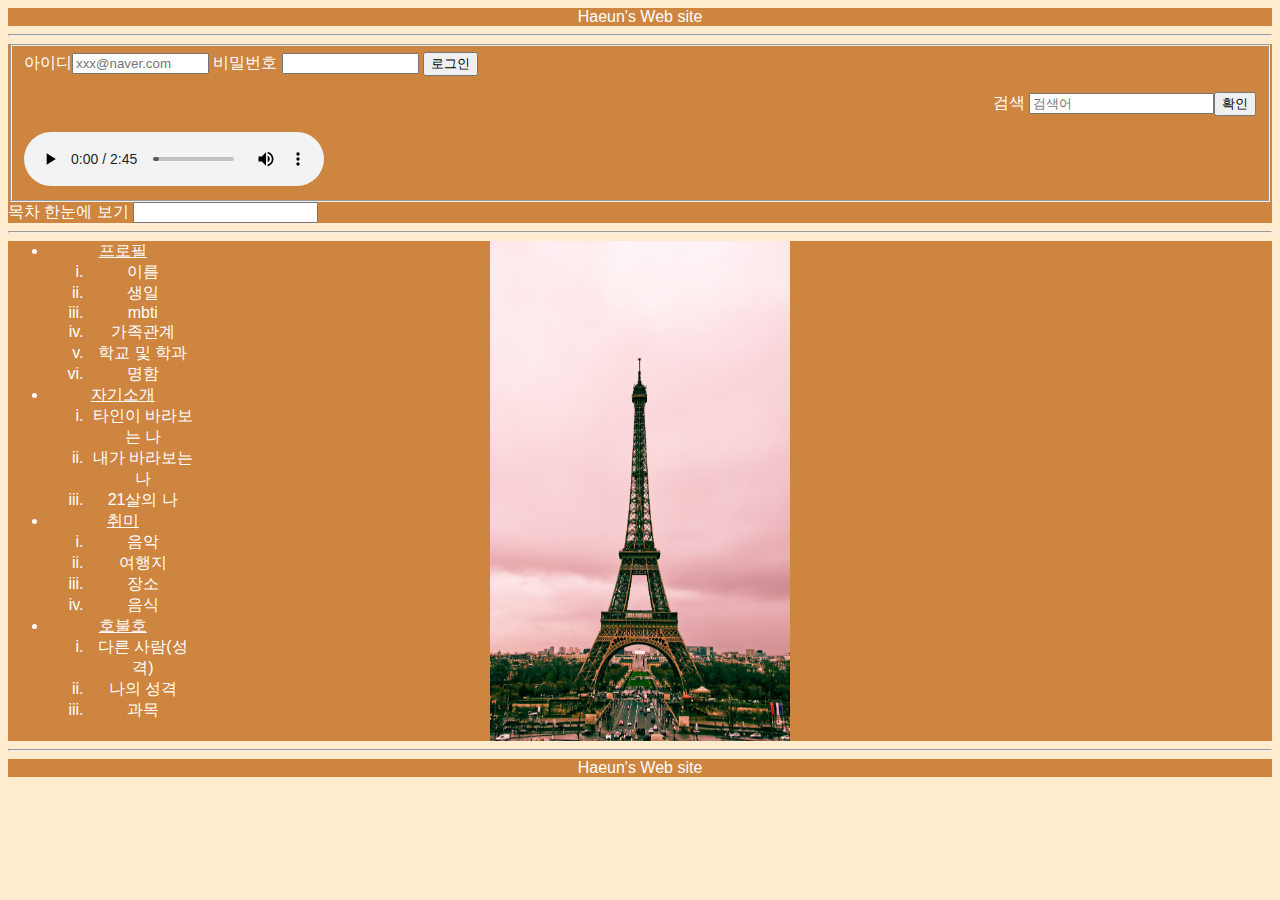
<file: index.html>
<!DOCTYPE html>
<html lang="en">
<head>
    <meta charset="UTF-8">
    <meta name="viewport" content="width=device-width, initial-scale=1.0">
    <title>Document</title>
</head>
<body>
</body>
<script>
    window.onload = () => {
        window.location.href = "main.html";
    }
</script>
</html>
</file>
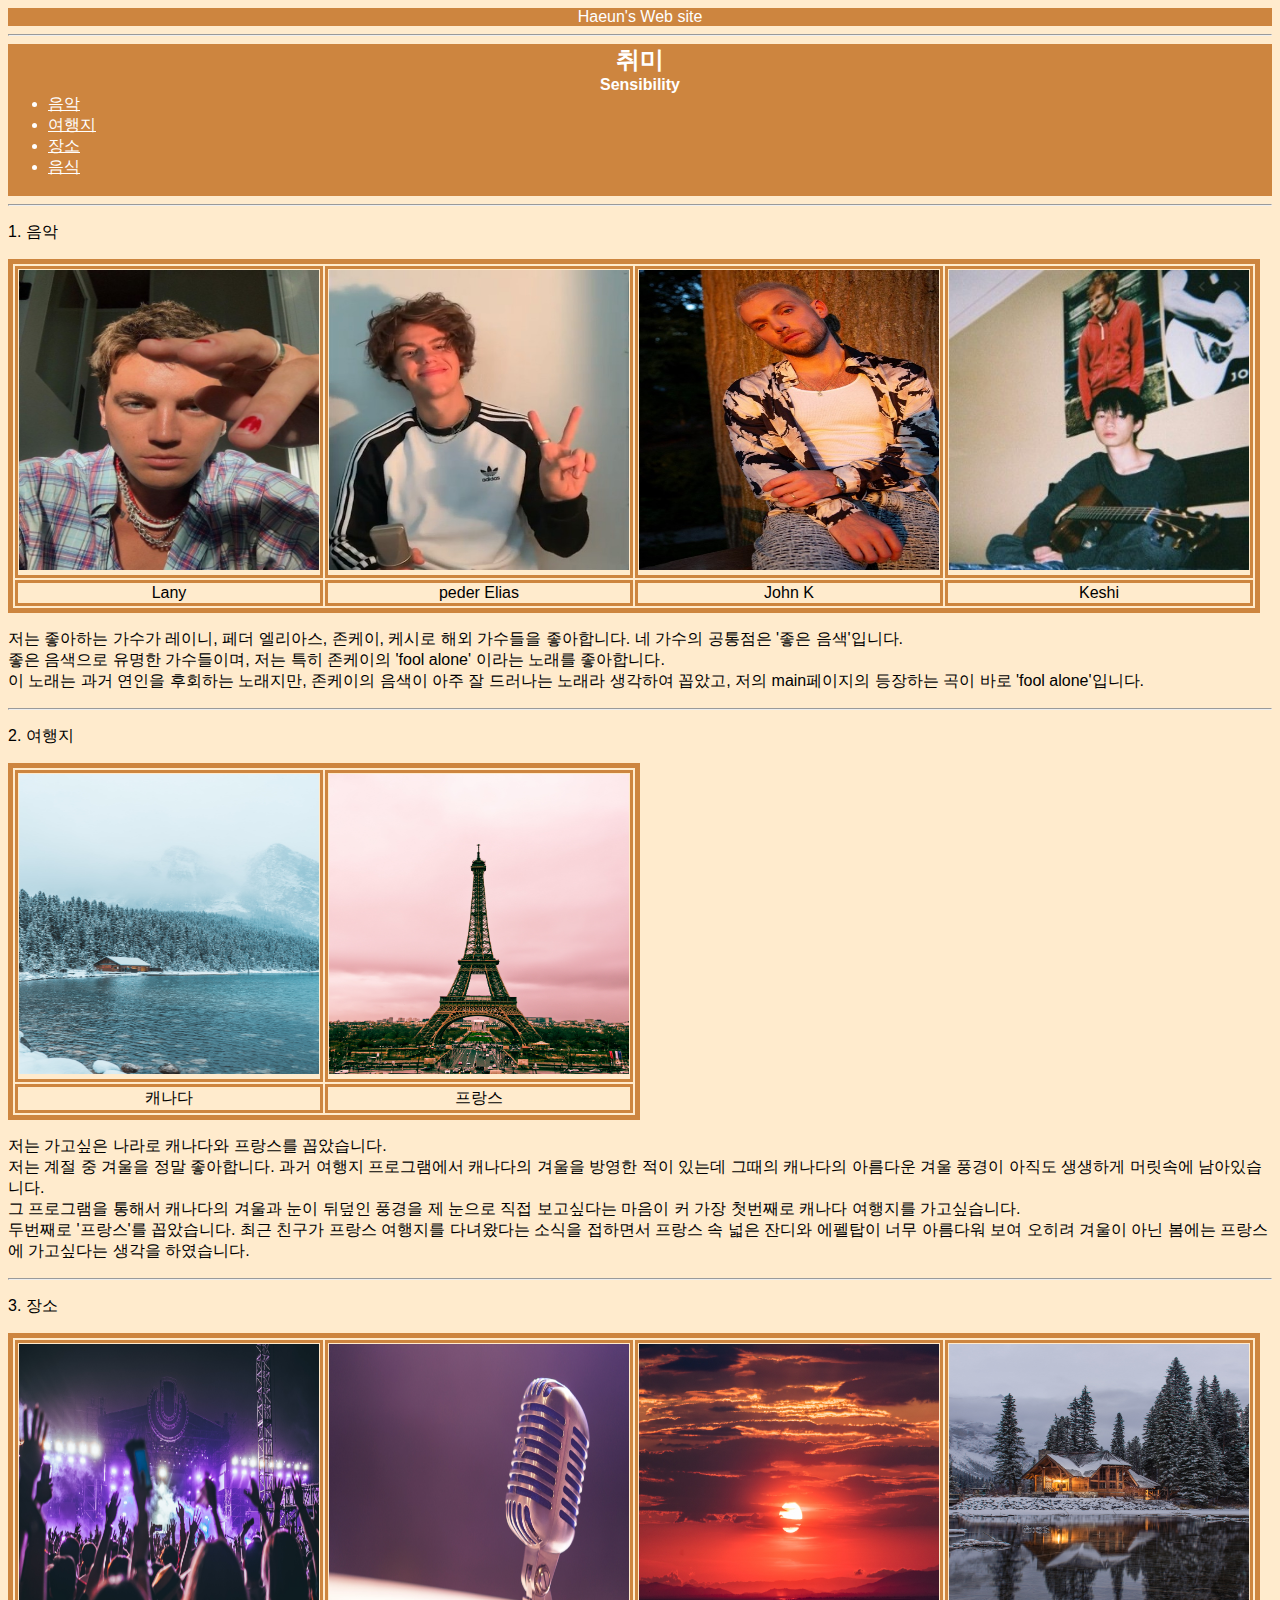
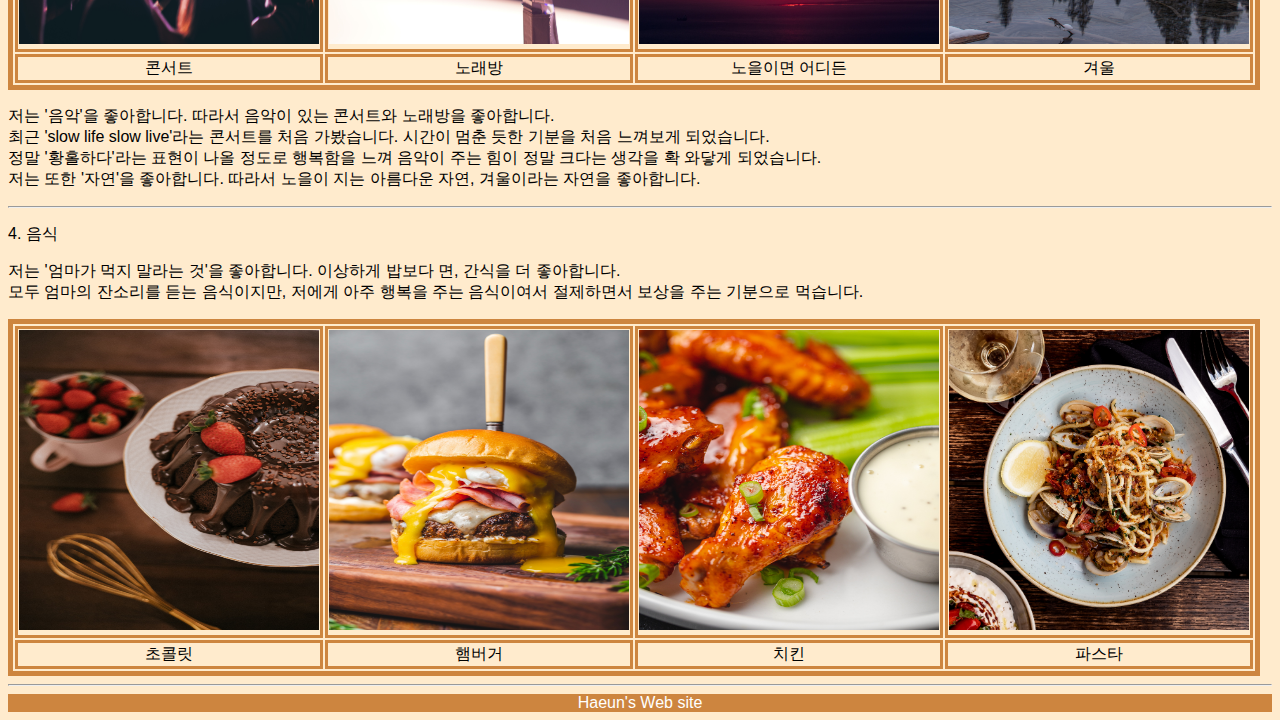
<file: hobby.html>
<!DOCTYPE html>
        <html>
        <head>
                <meta charset="utf-8">
                    <title>취미</title>
                    <style>
                    @import url(all.css);
                        div{color:white; text-align: center;}
                        h4{
                            text-align: center; color:white; margin-bottom: 0px; margin-top: 0px; background-color: peru;
                        }
                    </style>
                    
        </head>
        <body>
        
            <div>
                Haeun's Web site</div>
                <hr>
                <h2>취미</h2>
                <h4>Sensibility</h4>
                
                <ul>
                    <li><a href="#music">음악</a></li>
                    <li><a href="#travel">여행지</a></li>
                    <li><a href="#place">장소</a></li>
                    <li><a href="#food">음식</a></li><br>
                </ul>
                <hr>
        <p id="musuic">1. 음악</p>
        <form>
        <table>
        <thead>
            <tr>
                <th><img src="img/lany.jpg" width="300px" height="300px"></th>
                <th><img src="img/peder Elias.jpg" width="300px" height="300px"></th>
                <th><img src="img/존케이.jpg" width="300px" height="300px"></th>
                <th><img src="img/케시.jpg" width="300px" height="300px"></th>
            </tr>
            </thead>
            <tbody>
                <tr><td>Lany</td><td>peder Elias</td><td>John K</td><td>Keshi</td></tr>
            </tbody>
        </table>
        </form>
            
        <p>저는 좋아하는 가수가 레이니, 페더 엘리아스, 존케이, 케시로 해외 가수들을 좋아합니다. 네 가수의 공통점은 '좋은 음색'입니다.<br>
            좋은 음색으로 유명한 가수들이며, 저는 특히 존케이의 'fool alone' 이라는 노래를 좋아합니다. <br>
            이 노래는 과거 연인을 후회하는 노래지만, 존케이의 음색이 아주 잘 드러나는 노래라 생각하여 꼽았고, 저의 main페이지의 등장하는 곡이 바로 'fool alone'입니다. 
        </p>
        <hr>
        <p id="travel">2. 여행지</p>
        <form>
            <table>
            <thead>
                <tr>
                    <th><img src="img/canada.jpg" width="300px" height="300px"></th>
                    <th><img src="img/프랑스1.jpg" width="300px" height="300px"></th>
                    
                </tr>
                </thead>
                <tbody>
                    <tr><td>캐나다</td><td>프랑스</td></tr>
                </tbody>
            
            </table>
            </form>
            <p>
                저는 가고싶은 나라로 캐나다와 프랑스를 꼽았습니다.<br>
                저는 계절 중 겨울을 정말 좋아합니다. 과거 여행지 프로그램에서 캐나다의 겨울을 방영한 적이 있는데 그때의 캐나다의 아름다운 겨울 풍경이 아직도 생생하게 머릿속에 남아있습니다.<br> 
                그 프로그램을 통해서 캐나다의 겨울과 눈이 뒤덮인 풍경을 제 눈으로 직접 보고싶다는 마음이 커 가장 첫번째로 캐나다 여행지를 가고싶습니다.<br>
                두번째로 '프랑스'를 꼽았습니다. 최근 친구가 프랑스 여행지를 다녀왔다는 소식을 접하면서 프랑스 속 넓은 잔디와 에펠탑이 너무 아름다워 보여 오히려 겨울이 아닌 봄에는 프랑스에 가고싶다는 생각을 하였습니다.

            </p>
        <hr>
        <p id="place">3. 장소</p>
        <form>
            <table>
            <thead>
                <tr>
                    <th><img src="img/concert.jpg" width="300px" height="300px"></th>
                    <th><img src="img/sing.jpg" width="300px" height="300px"></th>
                    <th><img src="img/sunset.jpg" width="300px" height="300px"></th>
                    <th><img src="img/winter1.jpg" width="300px" height="300px"></th>
                </tr>
                </thead>
                <tbody>
                    <tr><td>콘서트</td><td>노래방</td><td>노을이면 어디든</td><td>겨울</td></tr>
                </tbody>
            
            </table>
            </form>
            <p>
                저는 '음악'을 좋아합니다. 따라서 음악이 있는 콘서트와 노래방을 좋아합니다.<br>
                최근 'slow life slow live'라는 콘서트를 처음 가봤습니다. 시간이 멈춘 듯한 기분을 처음 느껴보게 되었습니다.<br>
                정말 '황홀하다'라는 표현이 나올 정도로 행복함을 느껴 음악이 주는 힘이 정말 크다는 생각을 확 와닿게 되었습니다.<br>
                저는 또한 '자연'을 좋아합니다. 따라서 노을이 지는 아름다운 자연, 겨울이라는 자연을 좋아합니다. 

            </p>
        <hr>
        <p id="food">4. 음식</p>
        <form>
            <table>
            <thead>
                <tr>
                    <th><img src="img/chocolate1.jpg" width="300px" height="300px"></th>
                    <th><img src="img/버거.jpg" width="300px" height="300px"></th>
                    <th><img src="img/치킨.jpg" width="300px" height="300px"></th>
                    <th><img src="img/pasta.jpg" width="300px" height="300px"></th>
                </tr>
                </thead>
                <tbody>
                    <tr><td>초콜릿</td><td>햄버거</td><td>치킨</td><td>파스타</td></tr>
                </tbody>
            <p>
                저는 '엄마가 먹지 말라는 것'을 좋아합니다. 이상하게 밥보다 면, 간식을 더 좋아합니다.<br>
                모두 엄마의 잔소리를 듣는 음식이지만, 저에게 아주 행복을 주는 음식이여서 절제하면서 보상을 주는 기분으로 먹습니다.
        </p>
            </table>
            </form>
        <hr>
        <div>
            Haeun's Web site</div>
  </body>
        </html>
</file>
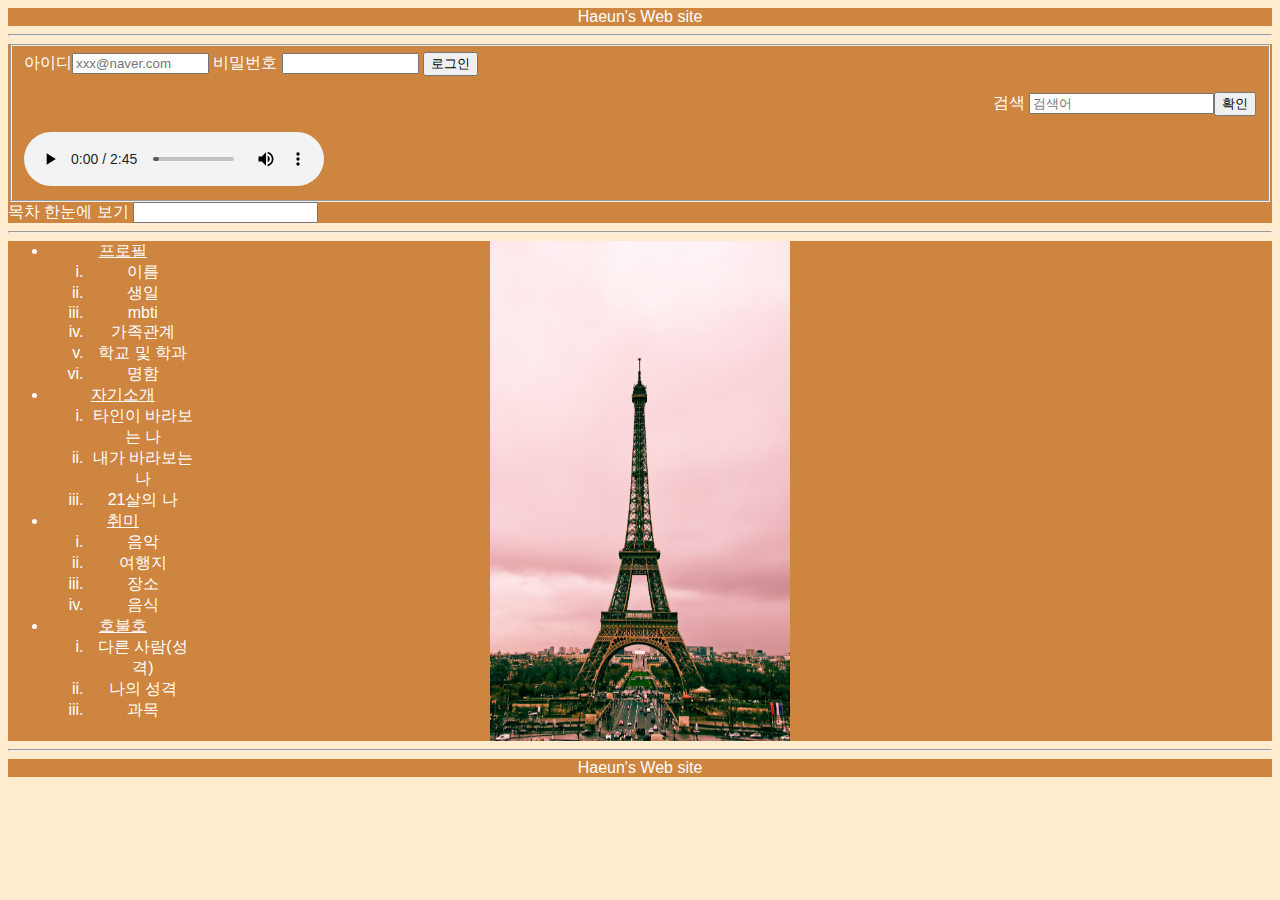
<file: main.html>
<!DOCTYPE html>
<html>
<head>
    <meta charset="utf-8">
    <title>Hello haeun's World</title>
    <style>

        @import url(all.css);

        form {
            color: white;
            background-color: peru;
        }

        #two {
            border-left: 50px solid black;
            background-color: #0B3861;
            width: 0px;
            height: 100%;
        }

        p {
            text-align: right;
        }

        #three {
            background-color: #866311;
            height: 30px;
        }

        #profile {
            background-color: antiquewhite;
        }

        .foot {
            width: 100%;
            clear: both;
        }

        nav {
            color: white;
            width: 15%;
        }

        img {
            width: 300px;
            height: 500px;
            align-content: center;
        }

        form {
            align-content: right;
        }

    </style>
</head>
<body style="height: 100%">

<div>
    Haeun's Web site
</div>
<hr>
<form>
    <aside>
        <fieldset>
            <label for="id">아이디</label><input id="id" placeholder="xxx@naver.com" size="14" type="text">
            <label for="pw">비밀번호</label> <input id="pw" size="14" type="text" value=""> <input type="button"
                                                                                               value="로그인">
            <p><label for="search">검색</label> <input id="search" placeholder="검색어" size="20" type="search"
                                                     value=""><input type="button" value="확인"></p>
            <audio autoplay controls loop src="music/John K - fool alone (Lyrics).mp3"/>
        </fieldset>
    </aside>
    목차 한눈에 보기 <input list="list" type="text">
    <datalist id="list">
        <option value="프로필">
        <option value="자기소개">
        <option value="취미">
        <option value="호불호"></option>
    </datalist>
</form>
<hr>
<div style="display: flex; flex-direction: row; position: relative; height: 100%;"  >
    <nav style="position: absolute; left: 0">
        <ul>
            <li><a href="profile.html" target="_blank">프로필</a></li>
            <ol type="i">
                <li>이름</li>
                <li>생일</li>
                <li>mbti</li>
                <li>가족관계</li>
                <li>학교 및 학과</li>
                <li>명함</li>
            </ol>

            <li><a href="selfIntroduce.html" target="_blank">자기소개</a></li>
            <ol type="i">
                <li>타인이 바라보는 나</li>
                <li>내가 바라보는 나</li>
                <li>21살의 나</li>
            </ol>

            <li><a href="hobby.html" target="_blank">취미</a></li>
            <ol type="i">
                <li>음악</li>
                <li>여행지</li>
                <li>장소</li>
                <li>음식</li>

            </ol>
            <li><a href="value.html" target="_blank">호불호</a></li>
            <ol type="i">
                <li>다른 사람(성격)</li>
                <li>나의 성격</li>
                <li>과목</li>
            </ol>
        </ul>
    </nav>
    <img alt="프랑스 사진 없음" src="img/프랑스1.jpg" style="margin: 0 auto">
</div>
</aside>
<footer class="foot">
    <hr>
    <div>
        Haeun's Web site
    </div>
</footer>
</body>
</utf-8>
</html>
</file>
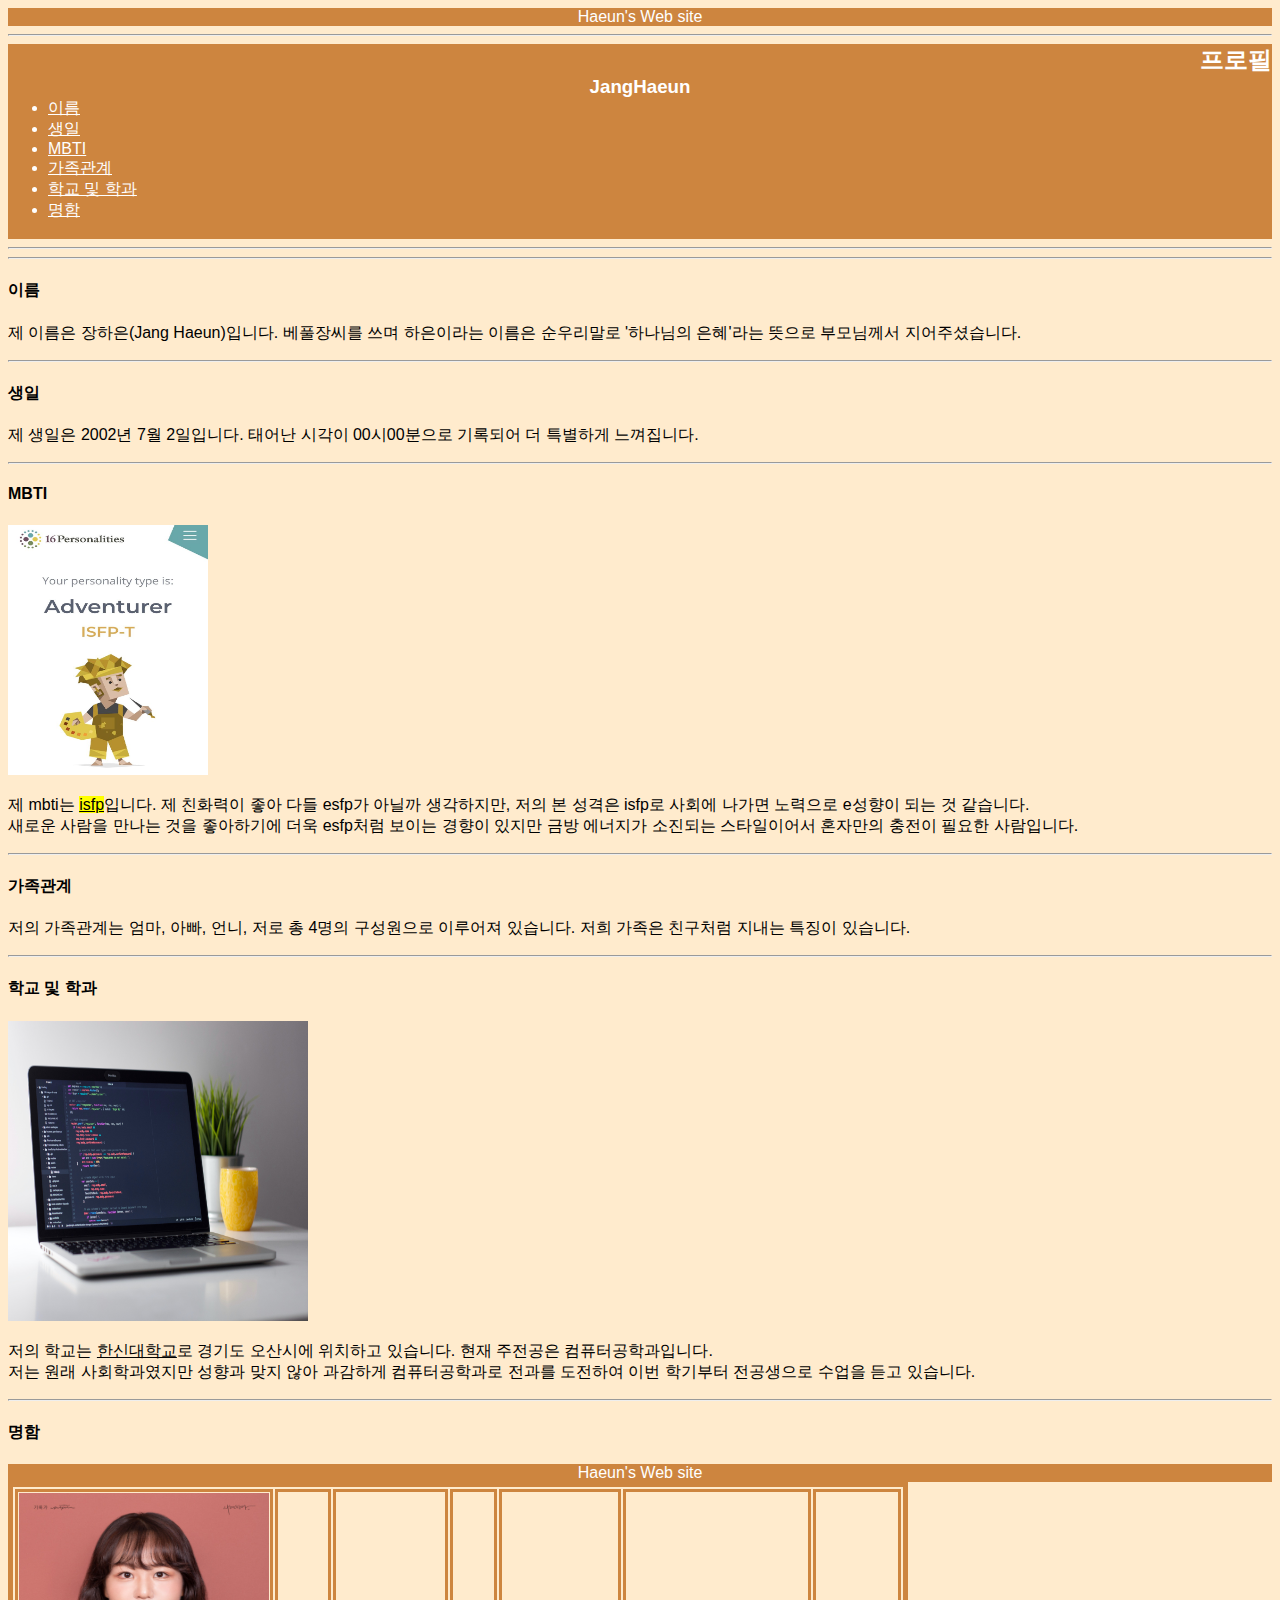
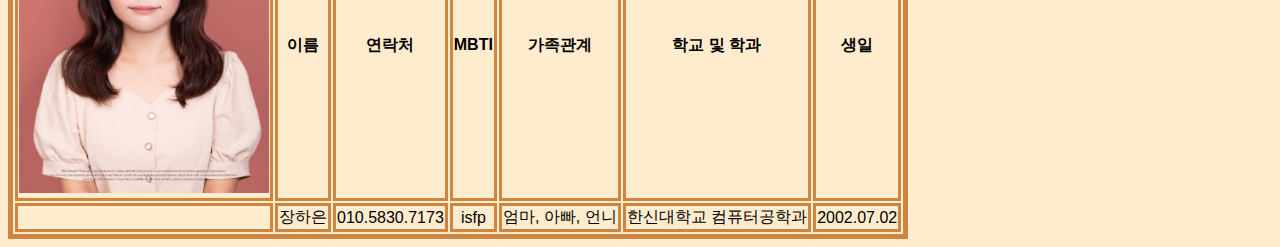
<file: profile.html>
<!DOCTYPE html>
<html>
   <head>
        <meta charset="utf-8">
        <title>프로필</title>
        <style>
            @import url(all.css);
           
            h2{
               text-align: right; color:white; margin-bottom: 0px; margin-top: 0px; background-color: peru;
            }
            h3{
                text-align: center; color:white; margin-bottom: 0px; margin-top: 0px; background-color: peru;
            }

            div{color:white; text-align: center;}

       
          
        </style>
   </head>
   <body>
    <div>
        Haeun's Web site</div>
    <hr>
            <h2>프로필</h2>
            <h3>JangHaeun</h3>
    <nav>
    <ul>
        <li><a href="#name">이름</a></li>
        <li><a href="#birthday">생일</a></li>
        <li><a href="#mbti">MBTI</a></li>
        <li><a href="#family">가족관계</a></li>
        <li><a href="#school">학교 및 학과</a></li>
        <li><a href="#Business Card">명함</a></li><br>
      </ul>
    </nav>
     <hr>
          

    <section>
     <hr>
     <h4 id="name">이름</h4>
     <p>제 이름은 장하은(Jang Haeun)입니다. 베풀장씨를 쓰며 하은이라는 이름은 순우리말로 '하나님의 은혜'라는 뜻으로 부모님께서 지어주셨습니다.</p>
     <hr>
     <h4 id="birthday">생일</h4>
     <p>제 생일은 2002년 7월 2일입니다. 태어난 시각이 00시00분으로 기록되어 더 특별하게 느껴집니다.</p>
     <hr>
     <h4 id="mbti">MBTI</h4>
     <img src="img/isfp.jpg" width="200px" height="250">
     <p>제 mbti는 <a href="https://namu.wiki/w/ISFP" style="color: black"><mark>isfp</mark></a>입니다. 제 친화력이 좋아 다들 esfp가 아닐까 생각하지만, 저의 본 성격은 isfp로 사회에 나가면 노력으로 e성향이 되는 것 같습니다.<br>
        새로운 사람을 만나는 것을 좋아하기에 더욱 esfp처럼 보이는 경향이 있지만 금방 에너지가 소진되는 스타일이어서 혼자만의 충전이 필요한 사람입니다.</p>
     <hr>
    <h4 id="family">가족관계</h4>
    <p>저의 가족관계는 엄마, 아빠, 언니, 저로 총 4명의 구성원으로 이루어져 있습니다. 저희 가족은 친구처럼 지내는 특징이 있습니다.</p>   
    <hr>
    <h4 id="school">학교 및 학과</h4>
    <img src="img/computer.jpg" width="300" height="300" title="unsplash에서 다운로드" alt="컴퓨터 사진 없음">
    <p>저의 학교는 <a href="https://www.hs.ac.kr/kor/index.do" style="color: black">한신대학교</a>로 경기도 오산시에 위치하고 있습니다. 현재 주전공은 컴퓨터공학과입니다.<br>저는 원래 사회학과였지만 성향과 맞지 않아 과감하게 컴퓨터공학과로 전과를 도전하여 이번 학기부터 전공생으로 수업을 듣고 있습니다.</p>
    
    <hr>
    <h4 id="Business Card">명함</h4>
     <table id="table">
        <thead>
            <tr>
                <th><img src="img/haeun.jpg" width="250px" height="300px" title="시현하다에서 촬영"></th> 
                <th>이름</th><th>연락처</th><th>MBTI</th><th>가족관계</th><th>학교 및 학과</th><th>생일</th></tr>
        </thead>
        <tbody>
            <tr>
                <td></td><td>장하은</td><td>010.5830.7173</td><td>isfp</td><td>엄마, 아빠, 언니</td><td>한신대학교 컴퓨터공학과</td><td>2002.07.02</td>
            </tr>
        </tbody>
   
       <div>
            Haeun's Web site</div>
        </section>
</body>
</file>
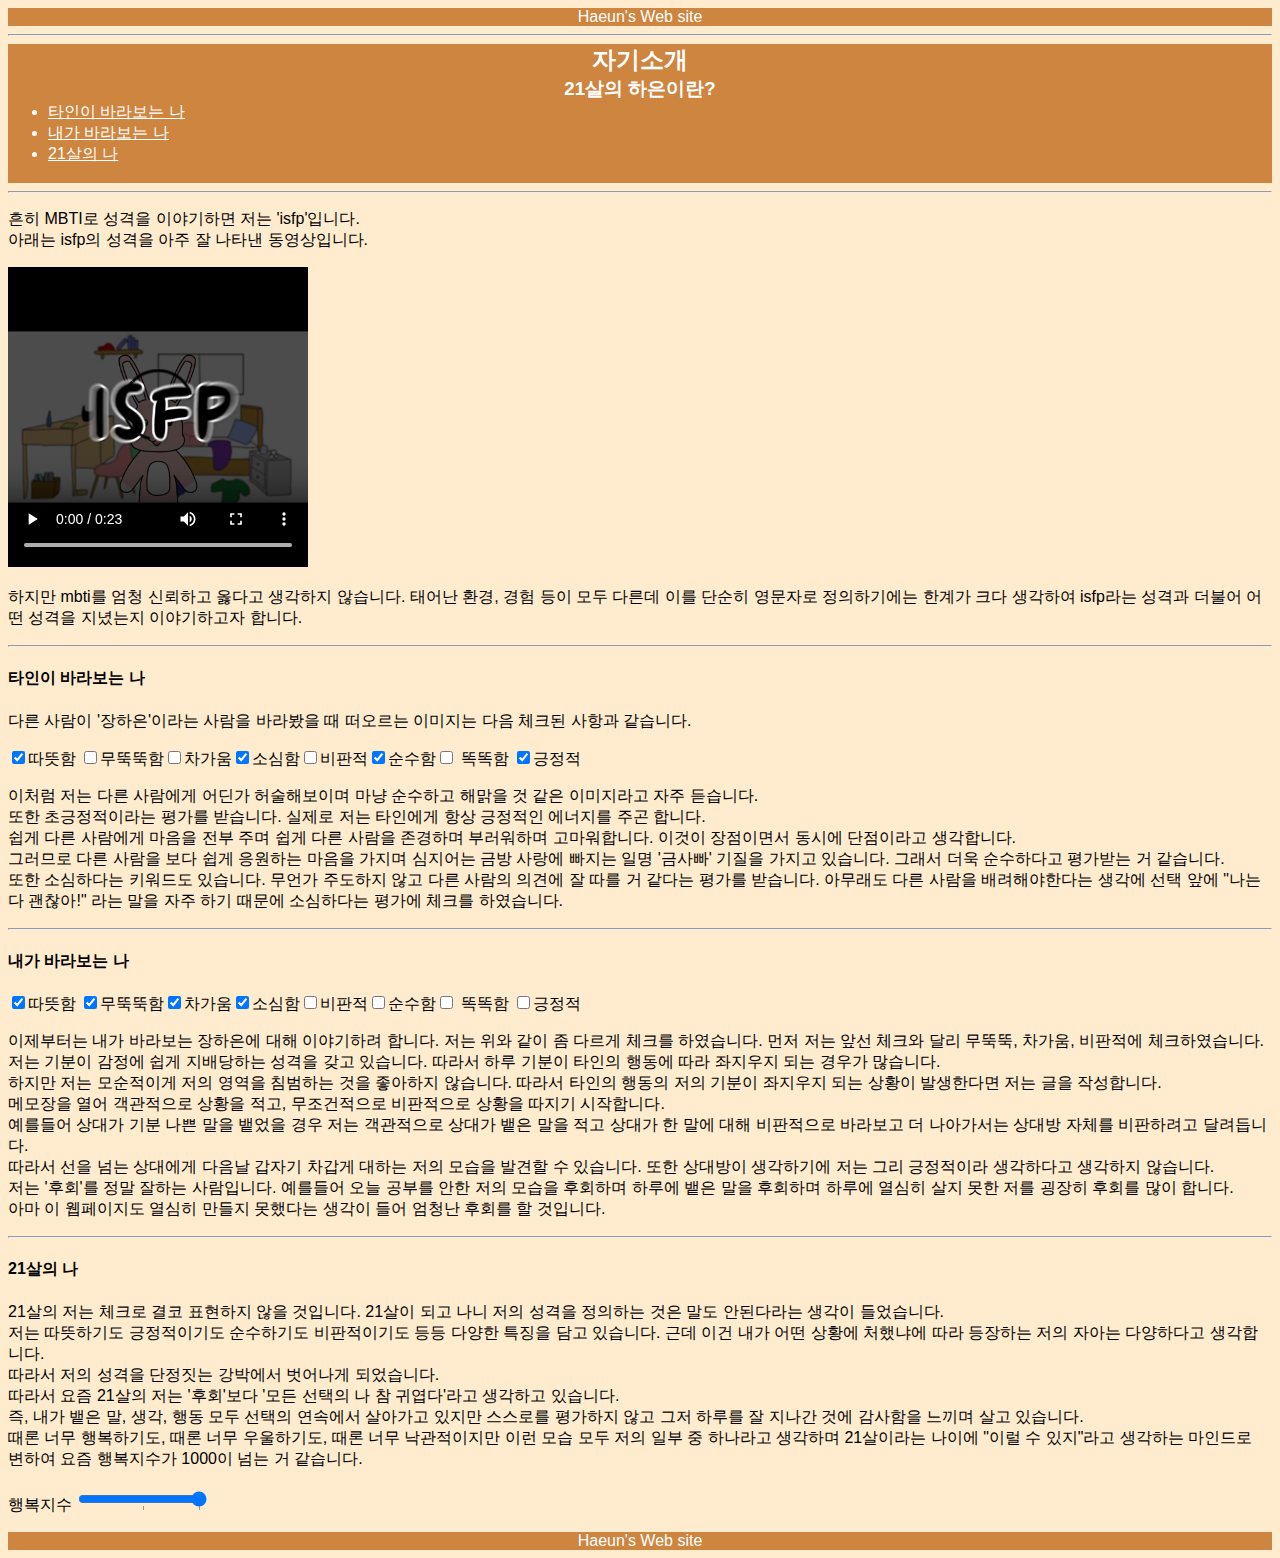
<file: selfIntroduce.html>
<!DOCTYPE html>
        <html>
        <head>
                <meta charset="utf-8">
                    <title>자기소개</title>
                    <style>
                        @import url(all.css);
                        div{color:white; text-align: center;}
                        a{
                            color:white;
                        }
                    
                    </style>
        </head>
        <body>
            <div>
                Haeun's Web site</div>
                <hr>
                <h2>자기소개</h2>
                <h3>21살의 하은이란?</h3>
            <ul>
                <li><a href="#you">타인이 바라보는 나</a></li>
                <li><a href="#i">내가 바라보는 나</a></li>
                <li><a href="#21">21살의 나</a></li><br>
            </ul>
            <hr>
            <p>흔히 MBTI로 성격을 이야기하면 저는 'isfp'입니다.<br>
                아래는 isfp의 성격을 아주 잘 나타낸 동영상입니다. <br></p>
            <p><video src="media/y2mate.com - ISFP가 청소할 때_480p.mp4" width="300" height="300" controls autoplay>브라우저가 video태그를 재원하지 않습니다.</video><br></p>
                <p>하지만 mbti를 엄청 신뢰하고 옳다고 생각하지 않습니다. 
                태어난 환경, 경험 등이 모두 다른데 이를 단순히 영문자로 정의하기에는 한계가 크다 생각하여 isfp라는 성격과 더불어 어떤 성격을 지녔는지 이야기하고자 합니다.</p>
            <hr>
            <h4 id="you">타인이 바라보는 나</h4>
            <p>다른 사람이 '장하은'이라는 사람을 바라봤을 때 떠오르는 이미지는 다음 체크된 사항과 같습니다.</p>
            <p><input type="checkbox" checked>따뜻함 <input type="checkbox">무뚝뚝함<input type="checkbox">차가움<input type="checkbox"checked>소심함<input type="checkbox">비판적<input type="checkbox" checked>순수함<input type="checkbox"> 똑똑함 <input type="checkbox" checked>긍정적
            </p>
            <p>이처럼 저는 다른 사람에게 어딘가 허술해보이며 마냥 순수하고 해맑을 것 같은 이미지라고 자주 듣습니다. <br>
                또한 초긍정적이라는 평가를 받습니다. 실제로 저는 타인에게 항상 긍정적인 에너지를 주곤 합니다.<br>
                쉽게 다른 사람에게 마음을 전부 주며 쉽게 다른 사람을 존경하며 부러워하며 고마워합니다. 이것이 장점이면서 동시에 단점이라고 생각합니다.<br>
                그러므로 다른 사람을 보다 쉽게 응원하는 마음을 가지며 심지어는 금방 사랑에 빠지는 일명 '금사빠' 기질을 가지고 있습니다. 그래서 더욱 순수하다고 평가받는 거 같습니다. <br>
                또한 소심하다는 키워드도 있습니다. 무언가 주도하지 않고 다른 사람의 의견에 잘 따를 거 같다는 평가를 받습니다. 아무래도 다른 사람을 배려해야한다는 생각에 선택 앞에 "나는 다 괜찮아!" 라는 말을 자주 하기 때문에 소심하다는 평가에 체크를 하였습니다.
            </p>
            <hr>
            <h4 id="i">내가 바라보는 나</h4>
            <p><input type="checkbox" checked>따뜻함 <input type="checkbox"  checked>무뚝뚝함<input type="checkbox" checked>차가움<input type="checkbox" checked>소심함<input type="checkbox">비판적<input type="checkbox">순수함<input type="checkbox"> 똑똑함 <input type="checkbox" >긍정적
            <p>
                이제부터는 내가 바라보는 장하은에 대해 이야기하려 합니다. 저는 위와 같이 좀 다르게 체크를 하였습니다. 먼저 저는 앞선 체크와 달리 무뚝뚝, 차가움, 비판적에 체크하였습니다.<br>
                저는 기분이 감정에 쉽게 지배당하는 성격을 갖고 있습니다. 따라서 하루 기분이 타인의 행동에 따라 좌지우지 되는 경우가 많습니다.<br>
                하지만 저는 모순적이게 저의 영역을 침범하는 것을 좋아하지 않습니다. 따라서 타인의 행동의 저의 기분이 좌지우지 되는 상황이 발생한다면 저는 글을 작성합니다.<br>
                메모장을 열어 객관적으로 상황을 적고, 무조건적으로 비판적으로 상황을 따지기 시작합니다. <br>
                예를들어 상대가 기분 나쁜 말을 뱉었을 경우 저는 객관적으로 상대가 뱉은 말을 적고 상대가 한 말에 대해 비판적으로 바라보고 더 나아가서는 상대방 자체를 비판하려고 달려듭니다.<br>
                따라서 선을 넘는 상대에게 다음날 갑자기 차갑게 대하는 저의 모습을 발견할 수 있습니다. 또한 상대방이 생각하기에 저는 그리 긍정적이라 생각하다고 생각하지 않습니다.<br>
                저는 '후회'를 정말 잘하는 사람입니다. 예를들어 오늘 공부를 안한 저의 모습을 후회하며 하루에 뱉은 말을 후회하며 하루에 열심히 살지 못한 저를 굉장히 후회를 많이 합니다.<br>
                아마 이 웹페이지도 열심히 만들지 못했다는 생각이 들어 엄청난 후회를 할 것입니다. 
        </p>
        <hr>
        <h4 id="21">21살의 나</h4>
        <p>
            21살의 저는 체크로 결코 표현하지 않을 것입니다. 21살이 되고 나니 저의 성격을 정의하는 것은 말도 안된다라는 생각이 들었습니다.<br>
            저는 따뜻하기도 긍정적이기도 순수하기도 비판적이기도 등등 다양한 특징을 담고 있습니다. 근데 이건 내가 어떤 상황에 처했냐에 따라 등장하는 저의 자아는 다양하다고 생각합니다.<br>
            따라서 저의 성격을 단정짓는 강박에서 벗어나게 되었습니다.<br>
            따라서 요즘 21살의 저는 '후회'보다 '모든 선택의 나 참 귀엽다'라고 생각하고 있습니다.<br>
            즉, 내가 뱉은 말, 생각, 행동 모두 선택의 연속에서 살아가고 있지만 스스로를 평가하지 않고 그저 하루를 잘 지나간 것에 감사함을 느끼며 살고 있습니다.<br>
            때론 너무 행복하기도, 때론 너무 우울하기도, 때론 너무 낙관적이지만 이런 모습 모두 저의 일부 중 하나라고 생각하며 21살이라는 나이에 "이럴 수 있지"라고 생각하는 마인드로 변하여 요즘 행복지수가 1000이 넘는 거 같습니다.<br>
            
            <form>
                행복지수
                <input type="range" min="0" max="1000" value="1000" list="price">
                <datalist id="price">
                    <option value="500" label="medium"></option>
                    <option value="1000" label="max"></option>
                </datalist>
            </form>
        </p>
            <div>
                Haeun's Web site</div>
            </body>
        </html>
</file>
